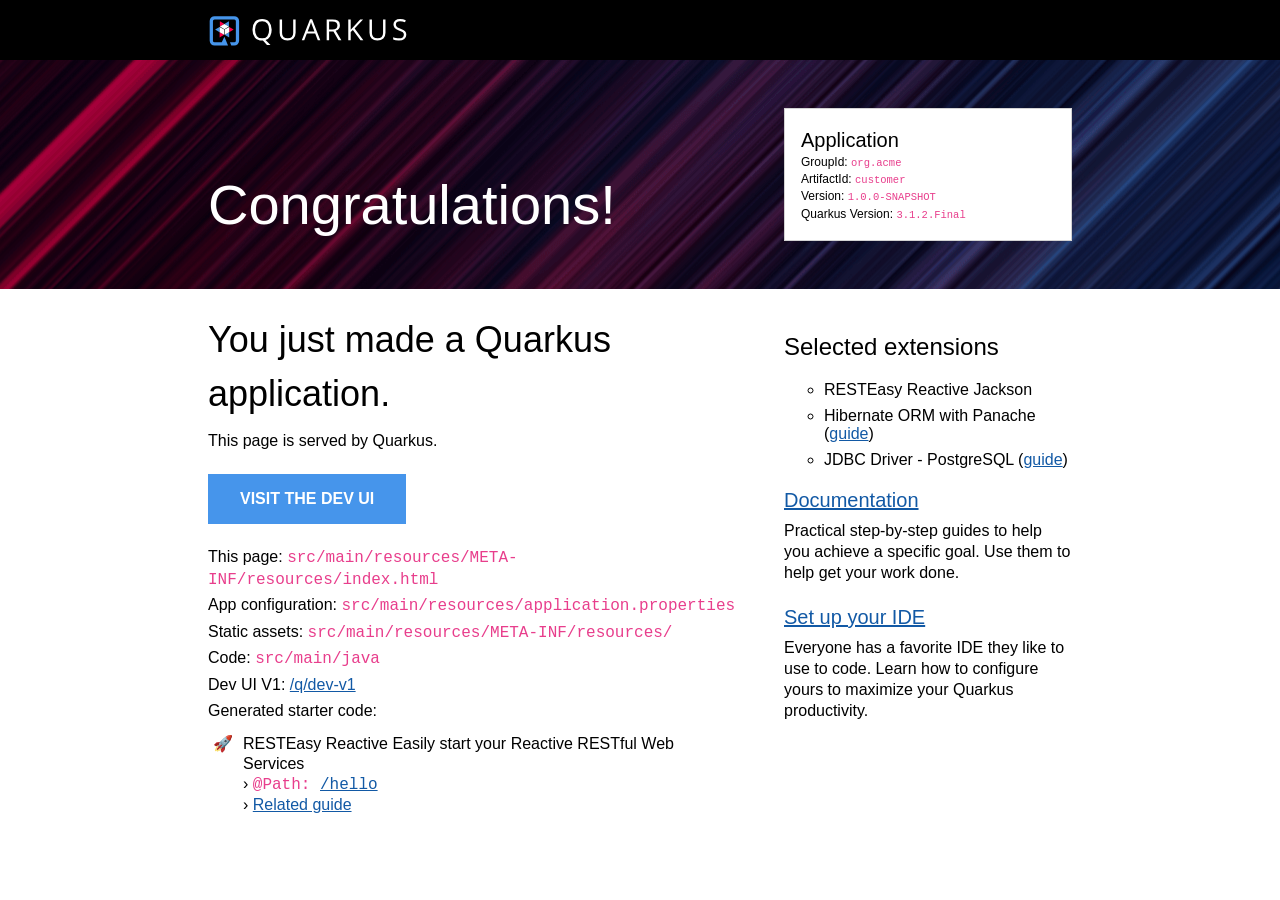
<file: E-commerce/customer/customer/target/classes/META-INF/resources/index.html>
<!DOCTYPE html>
<html lang="en">
    <head>
        <meta charset="UTF-8">
        <title>customer - 1.0.0-SNAPSHOT</title>
        <style>
            body {
                margin: 0;
                font-family: Roboto, "Helvetica Neue", Arial, sans-serif;
            }
            code {
                font-family: "Courier New", monospace;
                color: #e83e8c;
                word-break: break-word;
            }
            h1, h2, h3, h4, h5, h6 {
                margin-bottom: 0.5rem;
                font-weight: 400;
                line-height: 1.5;
            }
            h1 { font-size: 2.25rem; }
            h2 { font-size: 1.6rem }
            h3 { font-size: 1.5rem }
            h4 { font-size: 1.4rem }
            h5 { font-size: 1.25rem }
            h6 { font-size: 1rem }
            p {
                padding: .15rem 0;
                margin: 0;
                line-height: 1.3rem;
            }
            a {
                text-decoration: underline;
                color: #1259A5;
            }
            a:hover, a:active { color: #c00; }
            .grid {
                display: grid;
                grid-template-columns: repeat(12, 1fr);
                clear: both;
            }
            .header-wrapper {
                padding: 0 13rem;
                background: black;
            }
            .banner-wrapper {
                padding: 0 13rem;
                background: url([data-uri]) repeat-x, #0D1C2C;
            }
            .content-wrapper {
                padding: 0 13rem;
                background: white;
            }
            .header {
                background-position: 0 1rem;
                min-height: 60px;
                grid-column: span 12;
            }
            #quarkus-logo-svg {
                width: 200px;
                height: 30px;
                padding-top: 1rem;
            }
            .banner {
                grid-column: span 12;
                padding: 2rem 0;
            }
            .callout {
                color: white;
                font-size: 3.5rem;
                margin: 0;
                padding-top: 5rem;
                grid-column: span 8;
            }
            .app-details {
                margin: 1rem 0;
                border: 1px solid lightgrey;
                padding: 1rem;
                background: white;
                font-size: .75rem;
                font-weight: 300;
                grid-column: span 4;
            }
            .app-details code { font-size: 87.5%; }
            .app-details ul {
                list-style-type: none;
                padding: 0;
                margin: 0;
            }
            .app-details ul li { margin-bottom: 0.2rem; }
            .app-details h5 {
                margin: 0;
                padding: 0;
            }
            .left-column {
                grid-column: span 8;
                padding-right: 3rem;
            }
            .left-column p {
                padding: .15rem 0;
                margin: 0;
                font-weight: 300;
            }
            .left-column ul {
                margin: 0;
                padding: 10px 0 0 25px;
                list-style-type: "\1F680";
                font-weight: 300;
            }
            .left-column li { padding-left: 10px; }
            .left-column .cta-button {
                margin: 20px 0;
                display: inline-block;
                padding: 1rem 2rem;
                background-color: #4695EB;
                font-weight: 600;
                color: white;
                text-decoration: none;
                text-transform: uppercase;
            }
            .right-column {
                grid-column: span 4;
                margin-top: 1rem;
                font-weight: 200;
            }
            .right-column h5 {
                padding: 1rem 0 .25rem 0;
                margin: 0;
                font-weight: 300;
            }
            .right-column h3 { font-weight: 400;}
            .right-column ul {
                margin: 0;
                list-style-type: circle;
            }
            .right-column li {
                padding: .5rem 0 0 0;
            }
            .provided-code {
                line-height: 20px;
            }
            .provided-code b {
                font-weight: 400;
                margin-bottom: 15px;
            }
            @media screen and (max-width: 1023px) {
                .header-wrapper {
                    padding: 0 1rem;
                    background: black;
                }
                .banner-wrapper { padding: 0 1rem; }
                .content-wrapper {
                    padding: 0 1rem;
                    background: white;
                }
                .left-column {
                    grid-column: span 12;
                }
                .right-column {
                    grid-column: span 12;
                    margin: 3rem 0;
                }
                .callout {
                    color: white;
                    font-size: 3.5rem;
                    margin: 0;
                    padding: 1rem 0;
                    grid-column: span 12;
                }
                .app-details {
                    margin: 1rem 0;
                    border: 1px solid lightgrey;
                    padding: 1rem;
                    background: white;
                    font-size: 1rem;
                    font-weight: 300;
                    grid-column: span 12;
                }
            }
        </style>
    </head>
    <body>
        <div class="header-wrapper">
            <div class="grid">
                <div class="header">
                    <svg id="quarkus-logo-svg" data-name="Quarkus Logo" xmlns="http://www.w3.org/2000/svg" viewBox="0 0 1280 195">
                        <defs>
                            <style>.cls-1 {
                                fill: #fff;
                            }

                            .cls-2 {
                                fill: #4695eb;
                            }

                            .cls-3 {
                                fill: #ff004a;
                            }</style>
                        </defs>
                        <title>quarkus_logo_horizontal_rgb_1280px_reverse</title>
                        <path class="cls-1"
                              d="M404,89.39q0,25.9-10.49,43.07a52.31,52.31,0,0,1-29.61,23.24l32.3,33.39H373.29l-26.45-30.44-5.11.19q-30,0-46.27-18.22T279.17,89.2q0-32.93,16.34-51.05T341.92,20q29.24,0,45.66,18.45T404,89.39Zm-108.14,0q0,27.39,11.74,41.55t34.11,14.15q22.56,0,34.07-14.11t11.51-41.59q0-27.21-11.47-41.27T341.92,34.05q-22.56,0-34.3,14.16T295.88,89.39Z"/>
                        <path class="cls-1"
                              d="M559.56,22.15V109.4q0,23.05-14,36.25T507,158.84q-24.51,0-37.92-13.29T455.7,109V22.15h15.78v88q0,16.88,9.28,25.91t27.29,9q17.16,0,26.45-9.08T543.78,110V22.15Z"/>
                        <path class="cls-1"
                              d="M703.6,157,686.7,114.1H632.31L615.6,157h-16L653.29,21.6h13.27L719.93,157Zm-21.82-57L666,58.21q-3.07-7.92-6.32-19.46a172.55,172.55,0,0,1-5.85,19.46l-16,41.78Z"/>
                        <path class="cls-1"
                              d="M777.19,100.92V157H761.4V22.15h37.23q25,0,36.89,9.5t11.93,28.59q0,26.74-27.29,36.16L857,157H838.35l-32.86-56.07Zm0-13.47h21.62q16.71,0,24.51-6.6t7.79-19.78q0-13.37-7.93-19.27T797.7,35.89H777.19Z"/>
                        <path class="cls-1"
                              d="M999.75,157H981.18L931.71,91.6l-14.2,12.54V157H901.73V22.15h15.78V89l61.54-66.87h18.66L943.13,80.72Z"/>
                        <path class="cls-1"
                              d="M1143.69,22.15V109.4q0,23.05-14,36.25t-38.52,13.19q-24.5,0-37.92-13.29T1039.82,109V22.15h15.78v88q0,16.88,9.28,25.91t27.29,9q17.17,0,26.46-9.08t9.28-26.06V22.15Z"/>
                        <path class="cls-1"
                              d="M1279,121.11q0,17.8-13,27.76t-35.28,10q-24.13,0-37.13-6.18V137.53a97.82,97.82,0,0,0,18.2,5.53,95.67,95.67,0,0,0,19.49,2q15.78,0,23.76-6t8-16.55q0-7-2.83-11.48t-9.46-8.26q-6.65-3.78-20.19-8.58-18.94-6.72-27.06-16t-8.12-24.07q0-15.58,11.79-24.81t31.18-9.22a92.55,92.55,0,0,1,37.22,7.37l-4.91,13.65q-16.82-7-32.68-7-12.53,0-19.58,5.35t-7.06,14.85q0,7,2.6,11.48t8.77,8.21q6.18,3.73,18.89,8.26,21.36,7.56,29.38,16.23T1279,121.11Z"/>
                        <polygon class="cls-2" points="126.05 34.6 96.61 51.59 126.05 68.59 126.05 34.6"/>
                        <polygon class="cls-3" points="67.17 34.6 67.17 68.59 96.61 51.59 67.17 34.6"/>
                        <polygon class="cls-1" points="126.05 68.59 96.61 51.59 67.17 68.59 96.61 85.59 126.05 68.59"/>
                        <polygon class="cls-2" points="36.13 88.36 65.57 105.36 65.57 71.37 36.13 88.36"/>
                        <polygon class="cls-3" points="65.57 139.35 95.01 122.36 65.57 105.36 65.57 139.35"/>
                        <polygon class="cls-1" points="65.57 71.37 65.57 105.36 95.01 122.36 95.01 88.36 65.57 71.37"/>
                        <polygon class="cls-2" points="127.65 139.35 127.65 105.36 98.21 122.36 127.65 139.35"/>
                        <polygon class="cls-3" points="157.09 88.36 127.65 71.37 127.65 105.36 157.09 88.36"/>
                        <polygon class="cls-1" points="98.21 122.36 127.65 105.36 127.65 71.37 98.21 88.36 98.21 122.36"/>
                        <path class="cls-2"
                              d="M160.5,1H32.72A31.81,31.81,0,0,0,1,32.72V160.5a31.81,31.81,0,0,0,31.72,31.72h87.51L96.61,134.85,79.48,171.07H32.72A10.71,10.71,0,0,1,22.15,160.5V32.72A10.71,10.71,0,0,1,32.72,22.15H160.5a10.71,10.71,0,0,1,10.57,10.57V160.5a10.71,10.71,0,0,1-10.57,10.57H132.77l8.71,21.15h19a31.81,31.81,0,0,0,31.72-31.72V32.72A31.81,31.81,0,0,0,160.5,1Z"/>
                    </svg>
                </div>
            </div>
        </div>
        <div class="banner-wrapper">
            <div class="grid">
                <div class="banner">
                    <div class="grid">
                        <div class="callout">Congratulations!</div>
                        <div class="app-details">
                            <h5>Application</h5>
                            <ul>
                                <li>GroupId: <code>org.acme</code></li>
                                <li>ArtifactId: <code>customer</code></li>
                                <li>Version: <code>1.0.0-SNAPSHOT</code></li>
                                <li>Quarkus Version: <code>3.1.2.Final</code></li>
                            </ul>
                        </div>
                    </div>
                </div>
            </div>
        </div>
        <div class="content-wrapper">
            <div class="grid">
                <div class="left-column">
                    <h1>You just made a Quarkus application.</h1>
                    <p>This page is served by Quarkus.</p>
                    <a href="/q/dev-ui/" class="cta-button">Visit the Dev UI</a>
                    <p>This page: <code>src/main/resources/META-INF/resources/index.html</code></p>
                    <p>App configuration: <code>src/main/resources/application.properties</code></p>
                    <p>Static assets: <code>src/main/resources/META-INF/resources/</code></p>
                    <p>Code: <code>src/main/java</code></p>
                    <p>Dev UI V1: <a href="/q/dev-v1/">/q/dev-v1</a></p>
                    <p>Generated starter code:</p>
                    <ul class="provided-code">
                                <li class="provided-code">
            <b>RESTEasy Reactive</b>&nbsp;Easily start your Reactive RESTful Web Services
            <br />&rsaquo; <code>@Path: <a href="/hello" class="path-link" target="_blank">/hello</a></code>
            <br />&rsaquo; <a href="https://quarkus.io/guides/getting-started-reactive#reactive-jax-rs-resources" class="guide-link" target="_blank">Related guide</a>
        </li>

                    </ul>
                </div>
                <div class="right-column">
                    <h3>Selected extensions</h3>
                    <ul>
                        <li title="Jackson serialization support for RESTEasy Reactive. This extension is not compatible with the quarkus-resteasy extension, or any of the extensions that depend on it">RESTEasy Reactive Jackson</li>
                        <li title="Simplify your persistence code for Hibernate ORM via the active record or the repository pattern">Hibernate ORM with Panache (<a href="https://quarkus.io/guides/hibernate-orm-panache" target="_blank">guide</a>)</li>
                        <li title="Connect to the PostgreSQL database via JDBC">JDBC Driver - PostgreSQL (<a href="https://quarkus.io/guides/datasource" target="_blank">guide</a>)</li>
                    </ul>
                    <h5><a href="https://quarkus.io/guides/">Documentation</a></h5>
                    <p>Practical step-by-step guides to help you achieve a specific goal. Use them to help get your work
                        done.</p>
                    <h5><a href="https://quarkus.io/guides/maven-tooling">Set up your IDE</a></h5>
                    <p>Everyone has a favorite IDE they like to use to code. Learn how to configure yours to maximize your
                        Quarkus productivity.</p>
                </div>
            </div>
        </div>
    </body>
</html>
</file>
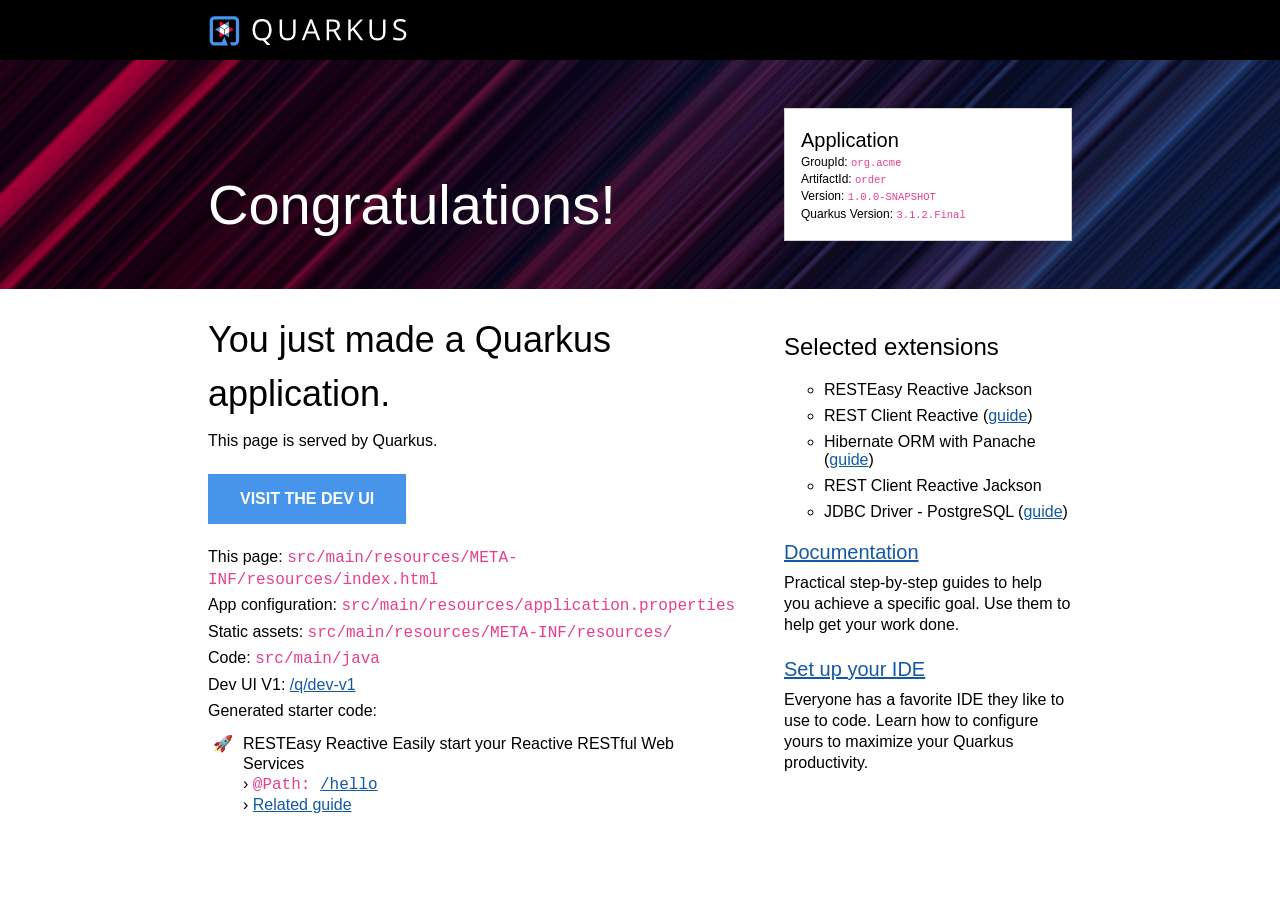
<file: E-commerce/order/order/target/classes/META-INF/resources/index.html>
<!DOCTYPE html>
<html lang="en">
    <head>
        <meta charset="UTF-8">
        <title>order - 1.0.0-SNAPSHOT</title>
        <style>
            body {
                margin: 0;
                font-family: Roboto, "Helvetica Neue", Arial, sans-serif;
            }
            code {
                font-family: "Courier New", monospace;
                color: #e83e8c;
                word-break: break-word;
            }
            h1, h2, h3, h4, h5, h6 {
                margin-bottom: 0.5rem;
                font-weight: 400;
                line-height: 1.5;
            }
            h1 { font-size: 2.25rem; }
            h2 { font-size: 1.6rem }
            h3 { font-size: 1.5rem }
            h4 { font-size: 1.4rem }
            h5 { font-size: 1.25rem }
            h6 { font-size: 1rem }
            p {
                padding: .15rem 0;
                margin: 0;
                line-height: 1.3rem;
            }
            a {
                text-decoration: underline;
                color: #1259A5;
            }
            a:hover, a:active { color: #c00; }
            .grid {
                display: grid;
                grid-template-columns: repeat(12, 1fr);
                clear: both;
            }
            .header-wrapper {
                padding: 0 13rem;
                background: black;
            }
            .banner-wrapper {
                padding: 0 13rem;
                background: url([data-uri]) repeat-x, #0D1C2C;
            }
            .content-wrapper {
                padding: 0 13rem;
                background: white;
            }
            .header {
                background-position: 0 1rem;
                min-height: 60px;
                grid-column: span 12;
            }
            #quarkus-logo-svg {
                width: 200px;
                height: 30px;
                padding-top: 1rem;
            }
            .banner {
                grid-column: span 12;
                padding: 2rem 0;
            }
            .callout {
                color: white;
                font-size: 3.5rem;
                margin: 0;
                padding-top: 5rem;
                grid-column: span 8;
            }
            .app-details {
                margin: 1rem 0;
                border: 1px solid lightgrey;
                padding: 1rem;
                background: white;
                font-size: .75rem;
                font-weight: 300;
                grid-column: span 4;
            }
            .app-details code { font-size: 87.5%; }
            .app-details ul {
                list-style-type: none;
                padding: 0;
                margin: 0;
            }
            .app-details ul li { margin-bottom: 0.2rem; }
            .app-details h5 {
                margin: 0;
                padding: 0;
            }
            .left-column {
                grid-column: span 8;
                padding-right: 3rem;
            }
            .left-column p {
                padding: .15rem 0;
                margin: 0;
                font-weight: 300;
            }
            .left-column ul {
                margin: 0;
                padding: 10px 0 0 25px;
                list-style-type: "\1F680";
                font-weight: 300;
            }
            .left-column li { padding-left: 10px; }
            .left-column .cta-button {
                margin: 20px 0;
                display: inline-block;
                padding: 1rem 2rem;
                background-color: #4695EB;
                font-weight: 600;
                color: white;
                text-decoration: none;
                text-transform: uppercase;
            }
            .right-column {
                grid-column: span 4;
                margin-top: 1rem;
                font-weight: 200;
            }
            .right-column h5 {
                padding: 1rem 0 .25rem 0;
                margin: 0;
                font-weight: 300;
            }
            .right-column h3 { font-weight: 400;}
            .right-column ul {
                margin: 0;
                list-style-type: circle;
            }
            .right-column li {
                padding: .5rem 0 0 0;
            }
            .provided-code {
                line-height: 20px;
            }
            .provided-code b {
                font-weight: 400;
                margin-bottom: 15px;
            }
            @media screen and (max-width: 1023px) {
                .header-wrapper {
                    padding: 0 1rem;
                    background: black;
                }
                .banner-wrapper { padding: 0 1rem; }
                .content-wrapper {
                    padding: 0 1rem;
                    background: white;
                }
                .left-column {
                    grid-column: span 12;
                }
                .right-column {
                    grid-column: span 12;
                    margin: 3rem 0;
                }
                .callout {
                    color: white;
                    font-size: 3.5rem;
                    margin: 0;
                    padding: 1rem 0;
                    grid-column: span 12;
                }
                .app-details {
                    margin: 1rem 0;
                    border: 1px solid lightgrey;
                    padding: 1rem;
                    background: white;
                    font-size: 1rem;
                    font-weight: 300;
                    grid-column: span 12;
                }
            }
        </style>
    </head>
    <body>
        <div class="header-wrapper">
            <div class="grid">
                <div class="header">
                    <svg id="quarkus-logo-svg" data-name="Quarkus Logo" xmlns="http://www.w3.org/2000/svg" viewBox="0 0 1280 195">
                        <defs>
                            <style>.cls-1 {
                                fill: #fff;
                            }

                            .cls-2 {
                                fill: #4695eb;
                            }

                            .cls-3 {
                                fill: #ff004a;
                            }</style>
                        </defs>
                        <title>quarkus_logo_horizontal_rgb_1280px_reverse</title>
                        <path class="cls-1"
                              d="M404,89.39q0,25.9-10.49,43.07a52.31,52.31,0,0,1-29.61,23.24l32.3,33.39H373.29l-26.45-30.44-5.11.19q-30,0-46.27-18.22T279.17,89.2q0-32.93,16.34-51.05T341.92,20q29.24,0,45.66,18.45T404,89.39Zm-108.14,0q0,27.39,11.74,41.55t34.11,14.15q22.56,0,34.07-14.11t11.51-41.59q0-27.21-11.47-41.27T341.92,34.05q-22.56,0-34.3,14.16T295.88,89.39Z"/>
                        <path class="cls-1"
                              d="M559.56,22.15V109.4q0,23.05-14,36.25T507,158.84q-24.51,0-37.92-13.29T455.7,109V22.15h15.78v88q0,16.88,9.28,25.91t27.29,9q17.16,0,26.45-9.08T543.78,110V22.15Z"/>
                        <path class="cls-1"
                              d="M703.6,157,686.7,114.1H632.31L615.6,157h-16L653.29,21.6h13.27L719.93,157Zm-21.82-57L666,58.21q-3.07-7.92-6.32-19.46a172.55,172.55,0,0,1-5.85,19.46l-16,41.78Z"/>
                        <path class="cls-1"
                              d="M777.19,100.92V157H761.4V22.15h37.23q25,0,36.89,9.5t11.93,28.59q0,26.74-27.29,36.16L857,157H838.35l-32.86-56.07Zm0-13.47h21.62q16.71,0,24.51-6.6t7.79-19.78q0-13.37-7.93-19.27T797.7,35.89H777.19Z"/>
                        <path class="cls-1"
                              d="M999.75,157H981.18L931.71,91.6l-14.2,12.54V157H901.73V22.15h15.78V89l61.54-66.87h18.66L943.13,80.72Z"/>
                        <path class="cls-1"
                              d="M1143.69,22.15V109.4q0,23.05-14,36.25t-38.52,13.19q-24.5,0-37.92-13.29T1039.82,109V22.15h15.78v88q0,16.88,9.28,25.91t27.29,9q17.17,0,26.46-9.08t9.28-26.06V22.15Z"/>
                        <path class="cls-1"
                              d="M1279,121.11q0,17.8-13,27.76t-35.28,10q-24.13,0-37.13-6.18V137.53a97.82,97.82,0,0,0,18.2,5.53,95.67,95.67,0,0,0,19.49,2q15.78,0,23.76-6t8-16.55q0-7-2.83-11.48t-9.46-8.26q-6.65-3.78-20.19-8.58-18.94-6.72-27.06-16t-8.12-24.07q0-15.58,11.79-24.81t31.18-9.22a92.55,92.55,0,0,1,37.22,7.37l-4.91,13.65q-16.82-7-32.68-7-12.53,0-19.58,5.35t-7.06,14.85q0,7,2.6,11.48t8.77,8.21q6.18,3.73,18.89,8.26,21.36,7.56,29.38,16.23T1279,121.11Z"/>
                        <polygon class="cls-2" points="126.05 34.6 96.61 51.59 126.05 68.59 126.05 34.6"/>
                        <polygon class="cls-3" points="67.17 34.6 67.17 68.59 96.61 51.59 67.17 34.6"/>
                        <polygon class="cls-1" points="126.05 68.59 96.61 51.59 67.17 68.59 96.61 85.59 126.05 68.59"/>
                        <polygon class="cls-2" points="36.13 88.36 65.57 105.36 65.57 71.37 36.13 88.36"/>
                        <polygon class="cls-3" points="65.57 139.35 95.01 122.36 65.57 105.36 65.57 139.35"/>
                        <polygon class="cls-1" points="65.57 71.37 65.57 105.36 95.01 122.36 95.01 88.36 65.57 71.37"/>
                        <polygon class="cls-2" points="127.65 139.35 127.65 105.36 98.21 122.36 127.65 139.35"/>
                        <polygon class="cls-3" points="157.09 88.36 127.65 71.37 127.65 105.36 157.09 88.36"/>
                        <polygon class="cls-1" points="98.21 122.36 127.65 105.36 127.65 71.37 98.21 88.36 98.21 122.36"/>
                        <path class="cls-2"
                              d="M160.5,1H32.72A31.81,31.81,0,0,0,1,32.72V160.5a31.81,31.81,0,0,0,31.72,31.72h87.51L96.61,134.85,79.48,171.07H32.72A10.71,10.71,0,0,1,22.15,160.5V32.72A10.71,10.71,0,0,1,32.72,22.15H160.5a10.71,10.71,0,0,1,10.57,10.57V160.5a10.71,10.71,0,0,1-10.57,10.57H132.77l8.71,21.15h19a31.81,31.81,0,0,0,31.72-31.72V32.72A31.81,31.81,0,0,0,160.5,1Z"/>
                    </svg>
                </div>
            </div>
        </div>
        <div class="banner-wrapper">
            <div class="grid">
                <div class="banner">
                    <div class="grid">
                        <div class="callout">Congratulations!</div>
                        <div class="app-details">
                            <h5>Application</h5>
                            <ul>
                                <li>GroupId: <code>org.acme</code></li>
                                <li>ArtifactId: <code>order</code></li>
                                <li>Version: <code>1.0.0-SNAPSHOT</code></li>
                                <li>Quarkus Version: <code>3.1.2.Final</code></li>
                            </ul>
                        </div>
                    </div>
                </div>
            </div>
        </div>
        <div class="content-wrapper">
            <div class="grid">
                <div class="left-column">
                    <h1>You just made a Quarkus application.</h1>
                    <p>This page is served by Quarkus.</p>
                    <a href="/q/dev-ui/" class="cta-button">Visit the Dev UI</a>
                    <p>This page: <code>src/main/resources/META-INF/resources/index.html</code></p>
                    <p>App configuration: <code>src/main/resources/application.properties</code></p>
                    <p>Static assets: <code>src/main/resources/META-INF/resources/</code></p>
                    <p>Code: <code>src/main/java</code></p>
                    <p>Dev UI V1: <a href="/q/dev-v1/">/q/dev-v1</a></p>
                    <p>Generated starter code:</p>
                    <ul class="provided-code">
                                <li class="provided-code">
            <b>RESTEasy Reactive</b>&nbsp;Easily start your Reactive RESTful Web Services
            <br />&rsaquo; <code>@Path: <a href="/hello" class="path-link" target="_blank">/hello</a></code>
            <br />&rsaquo; <a href="https://quarkus.io/guides/getting-started-reactive#reactive-jax-rs-resources" class="guide-link" target="_blank">Related guide</a>
        </li>

                    </ul>
                </div>
                <div class="right-column">
                    <h3>Selected extensions</h3>
                    <ul>
                        <li title="Jackson serialization support for RESTEasy Reactive. This extension is not compatible with the quarkus-resteasy extension, or any of the extensions that depend on it">RESTEasy Reactive Jackson</li>
                        <li title="Call REST services reactively">REST Client Reactive (<a href="https://quarkus.io/guides/rest-client-reactive" target="_blank">guide</a>)</li>
                        <li title="Simplify your persistence code for Hibernate ORM via the active record or the repository pattern">Hibernate ORM with Panache (<a href="https://quarkus.io/guides/hibernate-orm-panache" target="_blank">guide</a>)</li>
                        <li title="Jackson serialization support for REST Client Reactive">REST Client Reactive Jackson</li>
                        <li title="Connect to the PostgreSQL database via JDBC">JDBC Driver - PostgreSQL (<a href="https://quarkus.io/guides/datasource" target="_blank">guide</a>)</li>
                    </ul>
                    <h5><a href="https://quarkus.io/guides/">Documentation</a></h5>
                    <p>Practical step-by-step guides to help you achieve a specific goal. Use them to help get your work
                        done.</p>
                    <h5><a href="https://quarkus.io/guides/maven-tooling">Set up your IDE</a></h5>
                    <p>Everyone has a favorite IDE they like to use to code. Learn how to configure yours to maximize your
                        Quarkus productivity.</p>
                </div>
            </div>
        </div>
    </body>
</html>
</file>
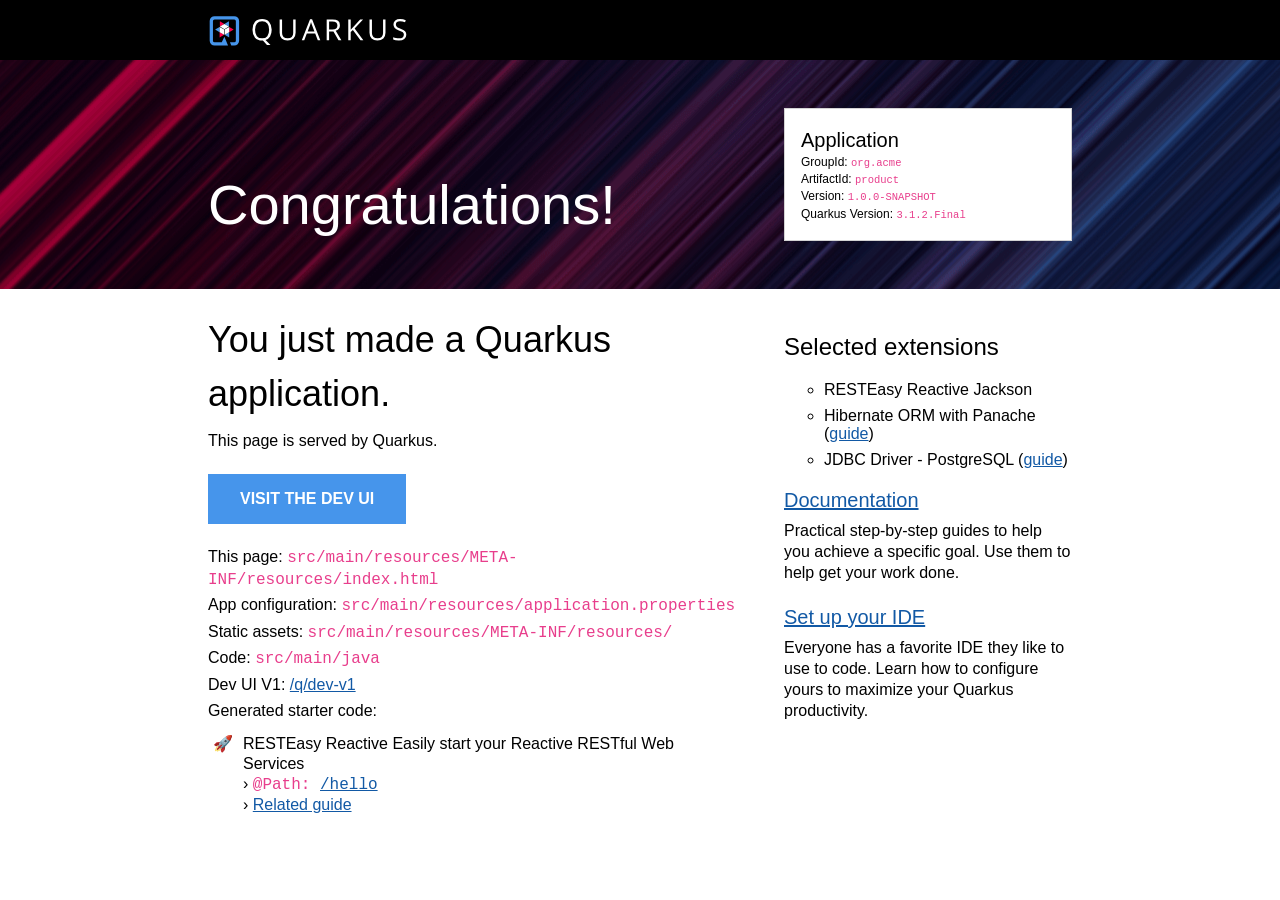
<file: E-commerce/product/product/target/classes/META-INF/resources/index.html>
<!DOCTYPE html>
<html lang="en">
    <head>
        <meta charset="UTF-8">
        <title>product - 1.0.0-SNAPSHOT</title>
        <style>
            body {
                margin: 0;
                font-family: Roboto, "Helvetica Neue", Arial, sans-serif;
            }
            code {
                font-family: "Courier New", monospace;
                color: #e83e8c;
                word-break: break-word;
            }
            h1, h2, h3, h4, h5, h6 {
                margin-bottom: 0.5rem;
                font-weight: 400;
                line-height: 1.5;
            }
            h1 { font-size: 2.25rem; }
            h2 { font-size: 1.6rem }
            h3 { font-size: 1.5rem }
            h4 { font-size: 1.4rem }
            h5 { font-size: 1.25rem }
            h6 { font-size: 1rem }
            p {
                padding: .15rem 0;
                margin: 0;
                line-height: 1.3rem;
            }
            a {
                text-decoration: underline;
                color: #1259A5;
            }
            a:hover, a:active { color: #c00; }
            .grid {
                display: grid;
                grid-template-columns: repeat(12, 1fr);
                clear: both;
            }
            .header-wrapper {
                padding: 0 13rem;
                background: black;
            }
            .banner-wrapper {
                padding: 0 13rem;
                background: url([data-uri]) repeat-x, #0D1C2C;
            }
            .content-wrapper {
                padding: 0 13rem;
                background: white;
            }
            .header {
                background-position: 0 1rem;
                min-height: 60px;
                grid-column: span 12;
            }
            #quarkus-logo-svg {
                width: 200px;
                height: 30px;
                padding-top: 1rem;
            }
            .banner {
                grid-column: span 12;
                padding: 2rem 0;
            }
            .callout {
                color: white;
                font-size: 3.5rem;
                margin: 0;
                padding-top: 5rem;
                grid-column: span 8;
            }
            .app-details {
                margin: 1rem 0;
                border: 1px solid lightgrey;
                padding: 1rem;
                background: white;
                font-size: .75rem;
                font-weight: 300;
                grid-column: span 4;
            }
            .app-details code { font-size: 87.5%; }
            .app-details ul {
                list-style-type: none;
                padding: 0;
                margin: 0;
            }
            .app-details ul li { margin-bottom: 0.2rem; }
            .app-details h5 {
                margin: 0;
                padding: 0;
            }
            .left-column {
                grid-column: span 8;
                padding-right: 3rem;
            }
            .left-column p {
                padding: .15rem 0;
                margin: 0;
                font-weight: 300;
            }
            .left-column ul {
                margin: 0;
                padding: 10px 0 0 25px;
                list-style-type: "\1F680";
                font-weight: 300;
            }
            .left-column li { padding-left: 10px; }
            .left-column .cta-button {
                margin: 20px 0;
                display: inline-block;
                padding: 1rem 2rem;
                background-color: #4695EB;
                font-weight: 600;
                color: white;
                text-decoration: none;
                text-transform: uppercase;
            }
            .right-column {
                grid-column: span 4;
                margin-top: 1rem;
                font-weight: 200;
            }
            .right-column h5 {
                padding: 1rem 0 .25rem 0;
                margin: 0;
                font-weight: 300;
            }
            .right-column h3 { font-weight: 400;}
            .right-column ul {
                margin: 0;
                list-style-type: circle;
            }
            .right-column li {
                padding: .5rem 0 0 0;
            }
            .provided-code {
                line-height: 20px;
            }
            .provided-code b {
                font-weight: 400;
                margin-bottom: 15px;
            }
            @media screen and (max-width: 1023px) {
                .header-wrapper {
                    padding: 0 1rem;
                    background: black;
                }
                .banner-wrapper { padding: 0 1rem; }
                .content-wrapper {
                    padding: 0 1rem;
                    background: white;
                }
                .left-column {
                    grid-column: span 12;
                }
                .right-column {
                    grid-column: span 12;
                    margin: 3rem 0;
                }
                .callout {
                    color: white;
                    font-size: 3.5rem;
                    margin: 0;
                    padding: 1rem 0;
                    grid-column: span 12;
                }
                .app-details {
                    margin: 1rem 0;
                    border: 1px solid lightgrey;
                    padding: 1rem;
                    background: white;
                    font-size: 1rem;
                    font-weight: 300;
                    grid-column: span 12;
                }
            }
        </style>
    </head>
    <body>
        <div class="header-wrapper">
            <div class="grid">
                <div class="header">
                    <svg id="quarkus-logo-svg" data-name="Quarkus Logo" xmlns="http://www.w3.org/2000/svg" viewBox="0 0 1280 195">
                        <defs>
                            <style>.cls-1 {
                                fill: #fff;
                            }

                            .cls-2 {
                                fill: #4695eb;
                            }

                            .cls-3 {
                                fill: #ff004a;
                            }</style>
                        </defs>
                        <title>quarkus_logo_horizontal_rgb_1280px_reverse</title>
                        <path class="cls-1"
                              d="M404,89.39q0,25.9-10.49,43.07a52.31,52.31,0,0,1-29.61,23.24l32.3,33.39H373.29l-26.45-30.44-5.11.19q-30,0-46.27-18.22T279.17,89.2q0-32.93,16.34-51.05T341.92,20q29.24,0,45.66,18.45T404,89.39Zm-108.14,0q0,27.39,11.74,41.55t34.11,14.15q22.56,0,34.07-14.11t11.51-41.59q0-27.21-11.47-41.27T341.92,34.05q-22.56,0-34.3,14.16T295.88,89.39Z"/>
                        <path class="cls-1"
                              d="M559.56,22.15V109.4q0,23.05-14,36.25T507,158.84q-24.51,0-37.92-13.29T455.7,109V22.15h15.78v88q0,16.88,9.28,25.91t27.29,9q17.16,0,26.45-9.08T543.78,110V22.15Z"/>
                        <path class="cls-1"
                              d="M703.6,157,686.7,114.1H632.31L615.6,157h-16L653.29,21.6h13.27L719.93,157Zm-21.82-57L666,58.21q-3.07-7.92-6.32-19.46a172.55,172.55,0,0,1-5.85,19.46l-16,41.78Z"/>
                        <path class="cls-1"
                              d="M777.19,100.92V157H761.4V22.15h37.23q25,0,36.89,9.5t11.93,28.59q0,26.74-27.29,36.16L857,157H838.35l-32.86-56.07Zm0-13.47h21.62q16.71,0,24.51-6.6t7.79-19.78q0-13.37-7.93-19.27T797.7,35.89H777.19Z"/>
                        <path class="cls-1"
                              d="M999.75,157H981.18L931.71,91.6l-14.2,12.54V157H901.73V22.15h15.78V89l61.54-66.87h18.66L943.13,80.72Z"/>
                        <path class="cls-1"
                              d="M1143.69,22.15V109.4q0,23.05-14,36.25t-38.52,13.19q-24.5,0-37.92-13.29T1039.82,109V22.15h15.78v88q0,16.88,9.28,25.91t27.29,9q17.17,0,26.46-9.08t9.28-26.06V22.15Z"/>
                        <path class="cls-1"
                              d="M1279,121.11q0,17.8-13,27.76t-35.28,10q-24.13,0-37.13-6.18V137.53a97.82,97.82,0,0,0,18.2,5.53,95.67,95.67,0,0,0,19.49,2q15.78,0,23.76-6t8-16.55q0-7-2.83-11.48t-9.46-8.26q-6.65-3.78-20.19-8.58-18.94-6.72-27.06-16t-8.12-24.07q0-15.58,11.79-24.81t31.18-9.22a92.55,92.55,0,0,1,37.22,7.37l-4.91,13.65q-16.82-7-32.68-7-12.53,0-19.58,5.35t-7.06,14.85q0,7,2.6,11.48t8.77,8.21q6.18,3.73,18.89,8.26,21.36,7.56,29.38,16.23T1279,121.11Z"/>
                        <polygon class="cls-2" points="126.05 34.6 96.61 51.59 126.05 68.59 126.05 34.6"/>
                        <polygon class="cls-3" points="67.17 34.6 67.17 68.59 96.61 51.59 67.17 34.6"/>
                        <polygon class="cls-1" points="126.05 68.59 96.61 51.59 67.17 68.59 96.61 85.59 126.05 68.59"/>
                        <polygon class="cls-2" points="36.13 88.36 65.57 105.36 65.57 71.37 36.13 88.36"/>
                        <polygon class="cls-3" points="65.57 139.35 95.01 122.36 65.57 105.36 65.57 139.35"/>
                        <polygon class="cls-1" points="65.57 71.37 65.57 105.36 95.01 122.36 95.01 88.36 65.57 71.37"/>
                        <polygon class="cls-2" points="127.65 139.35 127.65 105.36 98.21 122.36 127.65 139.35"/>
                        <polygon class="cls-3" points="157.09 88.36 127.65 71.37 127.65 105.36 157.09 88.36"/>
                        <polygon class="cls-1" points="98.21 122.36 127.65 105.36 127.65 71.37 98.21 88.36 98.21 122.36"/>
                        <path class="cls-2"
                              d="M160.5,1H32.72A31.81,31.81,0,0,0,1,32.72V160.5a31.81,31.81,0,0,0,31.72,31.72h87.51L96.61,134.85,79.48,171.07H32.72A10.71,10.71,0,0,1,22.15,160.5V32.72A10.71,10.71,0,0,1,32.72,22.15H160.5a10.71,10.71,0,0,1,10.57,10.57V160.5a10.71,10.71,0,0,1-10.57,10.57H132.77l8.71,21.15h19a31.81,31.81,0,0,0,31.72-31.72V32.72A31.81,31.81,0,0,0,160.5,1Z"/>
                    </svg>
                </div>
            </div>
        </div>
        <div class="banner-wrapper">
            <div class="grid">
                <div class="banner">
                    <div class="grid">
                        <div class="callout">Congratulations!</div>
                        <div class="app-details">
                            <h5>Application</h5>
                            <ul>
                                <li>GroupId: <code>org.acme</code></li>
                                <li>ArtifactId: <code>product</code></li>
                                <li>Version: <code>1.0.0-SNAPSHOT</code></li>
                                <li>Quarkus Version: <code>3.1.2.Final</code></li>
                            </ul>
                        </div>
                    </div>
                </div>
            </div>
        </div>
        <div class="content-wrapper">
            <div class="grid">
                <div class="left-column">
                    <h1>You just made a Quarkus application.</h1>
                    <p>This page is served by Quarkus.</p>
                    <a href="/q/dev-ui/" class="cta-button">Visit the Dev UI</a>
                    <p>This page: <code>src/main/resources/META-INF/resources/index.html</code></p>
                    <p>App configuration: <code>src/main/resources/application.properties</code></p>
                    <p>Static assets: <code>src/main/resources/META-INF/resources/</code></p>
                    <p>Code: <code>src/main/java</code></p>
                    <p>Dev UI V1: <a href="/q/dev-v1/">/q/dev-v1</a></p>
                    <p>Generated starter code:</p>
                    <ul class="provided-code">
                                <li class="provided-code">
            <b>RESTEasy Reactive</b>&nbsp;Easily start your Reactive RESTful Web Services
            <br />&rsaquo; <code>@Path: <a href="/hello" class="path-link" target="_blank">/hello</a></code>
            <br />&rsaquo; <a href="https://quarkus.io/guides/getting-started-reactive#reactive-jax-rs-resources" class="guide-link" target="_blank">Related guide</a>
        </li>

                    </ul>
                </div>
                <div class="right-column">
                    <h3>Selected extensions</h3>
                    <ul>
                        <li title="Jackson serialization support for RESTEasy Reactive. This extension is not compatible with the quarkus-resteasy extension, or any of the extensions that depend on it">RESTEasy Reactive Jackson</li>
                        <li title="Simplify your persistence code for Hibernate ORM via the active record or the repository pattern">Hibernate ORM with Panache (<a href="https://quarkus.io/guides/hibernate-orm-panache" target="_blank">guide</a>)</li>
                        <li title="Connect to the PostgreSQL database via JDBC">JDBC Driver - PostgreSQL (<a href="https://quarkus.io/guides/datasource" target="_blank">guide</a>)</li>
                    </ul>
                    <h5><a href="https://quarkus.io/guides/">Documentation</a></h5>
                    <p>Practical step-by-step guides to help you achieve a specific goal. Use them to help get your work
                        done.</p>
                    <h5><a href="https://quarkus.io/guides/maven-tooling">Set up your IDE</a></h5>
                    <p>Everyone has a favorite IDE they like to use to code. Learn how to configure yours to maximize your
                        Quarkus productivity.</p>
                </div>
            </div>
        </div>
    </body>
</html>
</file>
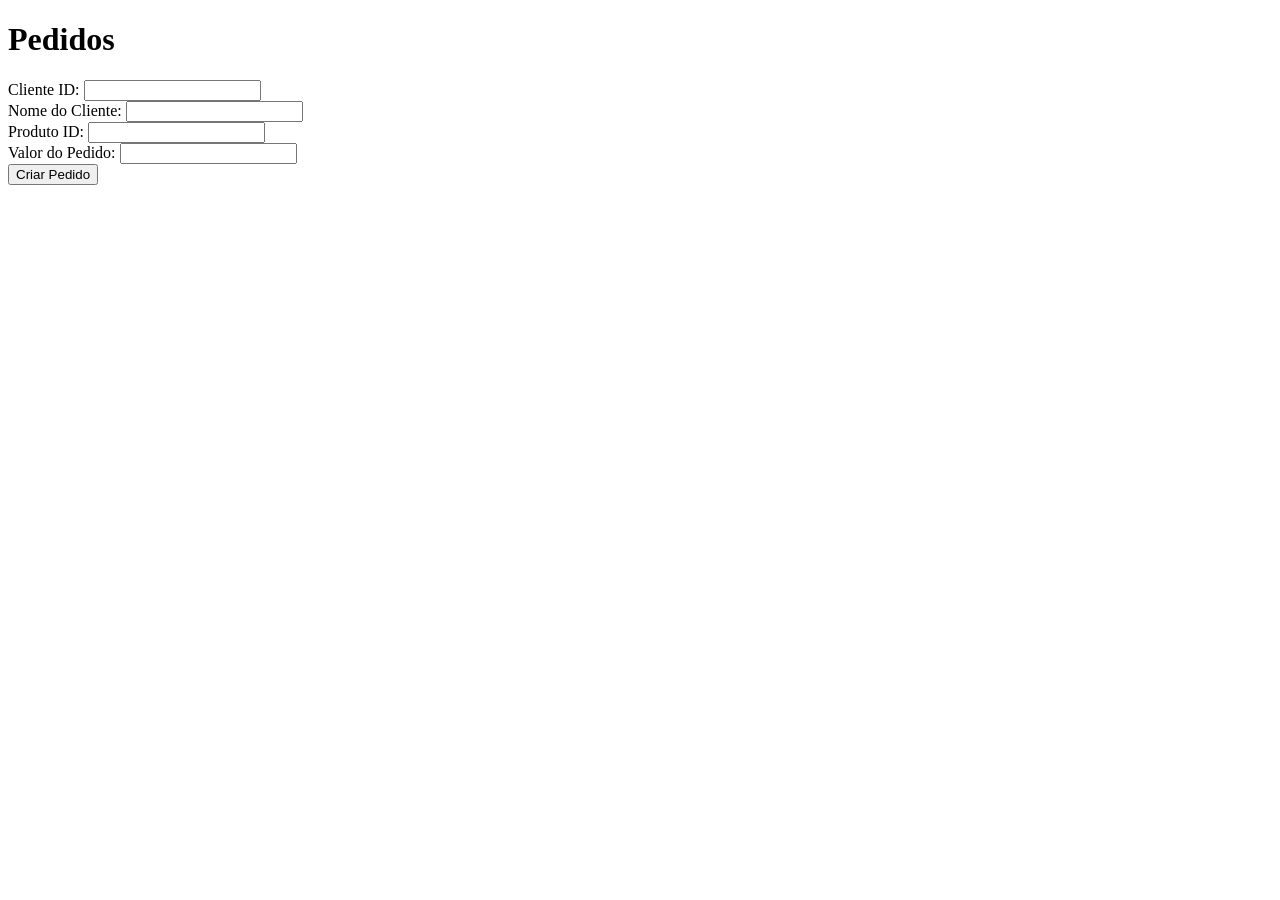
<file: E-commerce/Frontend/pedidos.html>
<!DOCTYPE html>
<html>
<head>
    <title>Pedidos</title>
    <script src="C:\Users\junio\OneDrive\Área de Trabalho\Faculdade\Sistemas Distribuidos\trabalho final\axios.js"></script>
    <script>
        document.addEventListener("DOMContentLoaded", function() {
            // Função para enviar uma nova ordem para o servidor
            document.getElementById("orderForm").addEventListener("submit", function(event) {
                event.preventDefault(); // Impede o envio padrão do formulário

                // Obtém os dados do formulário
                var customerId = document.getElementById("customerId").value;
                var customerName = document.getElementById("customerName").value;
                var productId = document.getElementById("productId").value;
                var orderValue = document.getElementById("orderValue").value;

                // Cria um objeto com os dados da ordem
                var order = {
                    customerId: customerId,
                    customerName: customerName,
                    productId: productId,
                    orderValue: orderValue
                };

                // Envia a ordem para o servidor usando o Axios
                axios.post("/api/orders", order)
                    .then(function(response) {
                        // A ordem foi criada com sucesso
                        alert("Ordem criada com sucesso!");
                        // Limpa os campos do formulário
                        document.getElementById("customerId").value = "";
                        document.getElementById("customerName").value = "";
                        document.getElementById("productId").value = "";
                        document.getElementById("orderValue").value = "";
                    })
                    .catch(function(error) {
                        // Ocorreu um erro ao criar a ordem
                        alert("Erro ao criar ordem: " + error.message);
                    });
            });
        });
    </script>
</head>
<body>
    <h1>Pedidos</h1>
    <form id="orderForm">
        <label for="customerId">Cliente ID:</label>
        <input type="text" id="customerId" required><br>

        <label for="customerName">Nome do Cliente:</label>
        <input type="text" id="customerName" required><br>

        <label for="productId">Produto ID:</label>
        <input type="text" id="productId" required><br>

        <label for="orderValue">Valor do Pedido:</label>
        <input type="text" id="orderValue" required><br>

        <button type="submit">Criar Pedido</button>
    </form>
</body>
</html>
</file>
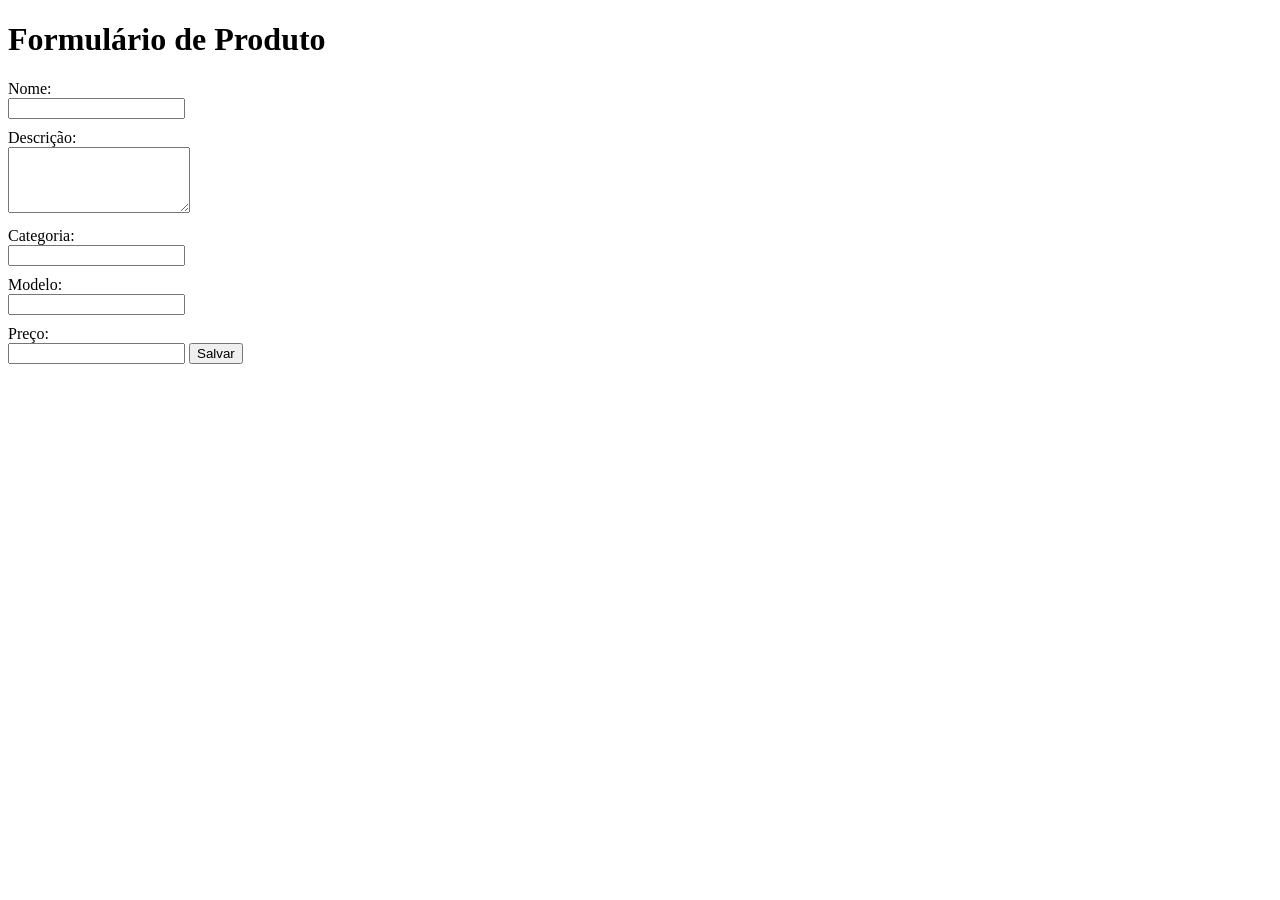
<file: E-commerce/Frontend/produtos.html>
<!DOCTYPE html>
<html>
<head>
    <script src="C:\Users\junio\OneDrive\Área de Trabalho\Faculdade\Sistemas Distribuidos\trabalho final\axios.js"></script>
    <title>Formulário de Produto</title>
    <style>
        label {
            display: block;
            margin-top: 10px;
        }
    </style>
</head>
<body>
    <h1>Formulário de Produto</h1>
    <form id="productForm">
        <label for="name">Nome:</label>
        <input type="text" id="name" required>
        
        <label for="description">Descrição:</label>
        <textarea id="description" rows="4" required></textarea>
        
        <label for="category">Categoria:</label>
        <input type="text" id="category" required>
        
        <label for="model">Modelo:</label>
        <input type="text" id="model" required>
        
        <label for="price">Preço:</label>
        <input type="number" step="0.01" id="price" required>
        
        <button type="submit">Salvar</button>
    </form>

    <script>
        document.getElementById('productForm').addEventListener('submit', function(event) {
            event.preventDefault(); // Impede o envio do formulário
            
            // Cria um objeto JSON com os valores do formulário
            var product = {
                name: document.getElementById('name').value,
                description: document.getElementById('description').value,
                category: document.getElementById('category').value,
                model: document.getElementById('model').value,
                price: parseFloat(document.getElementById('price').value)
            };
            
            // Envia o objeto JSON para o backend usando o Axios
            axios.post('/api/products', product)
                .then(function(response) {
                    console.log(response.data); // Exibe a resposta do backend
                    // Limpa o formulário
                    document.getElementById('productForm').reset();
                })
                .catch(function(error) {
                    console.error(error);
                });
        });
    </script>    
</body>
</html>
</file>
